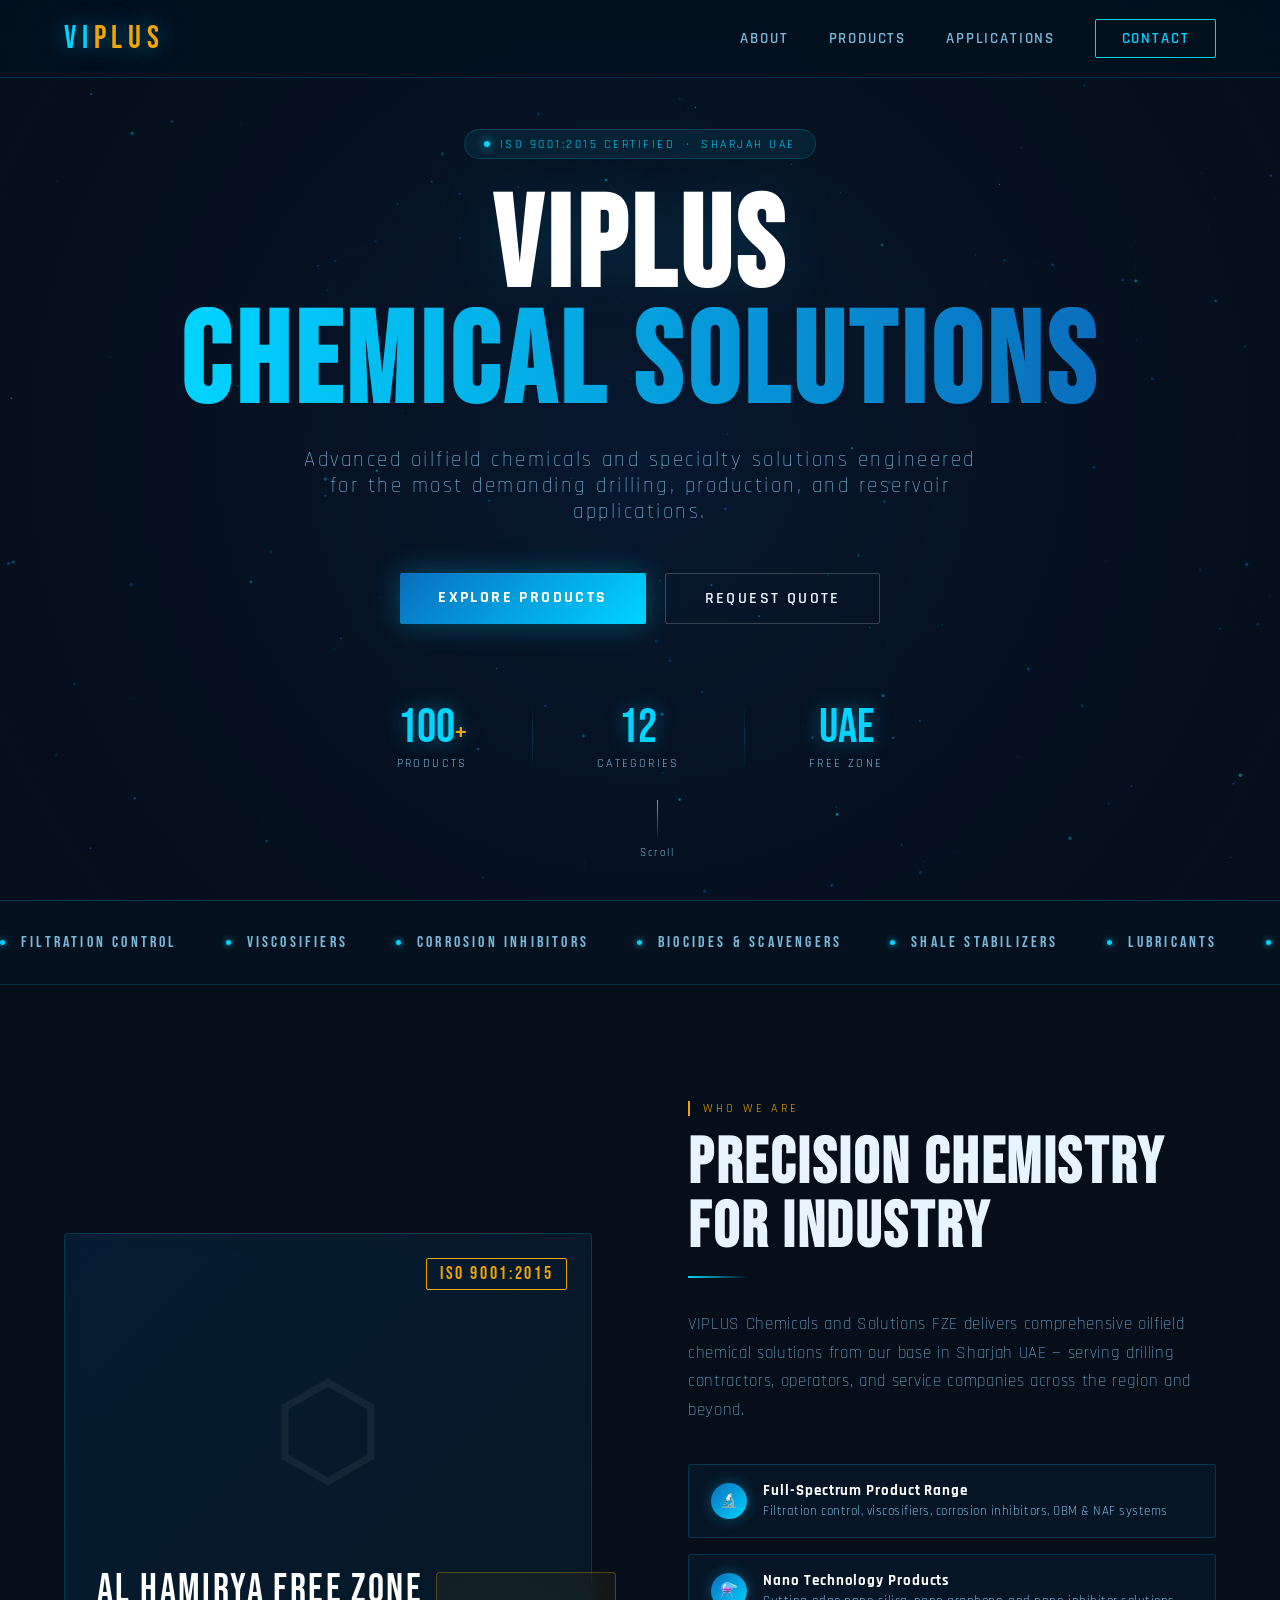
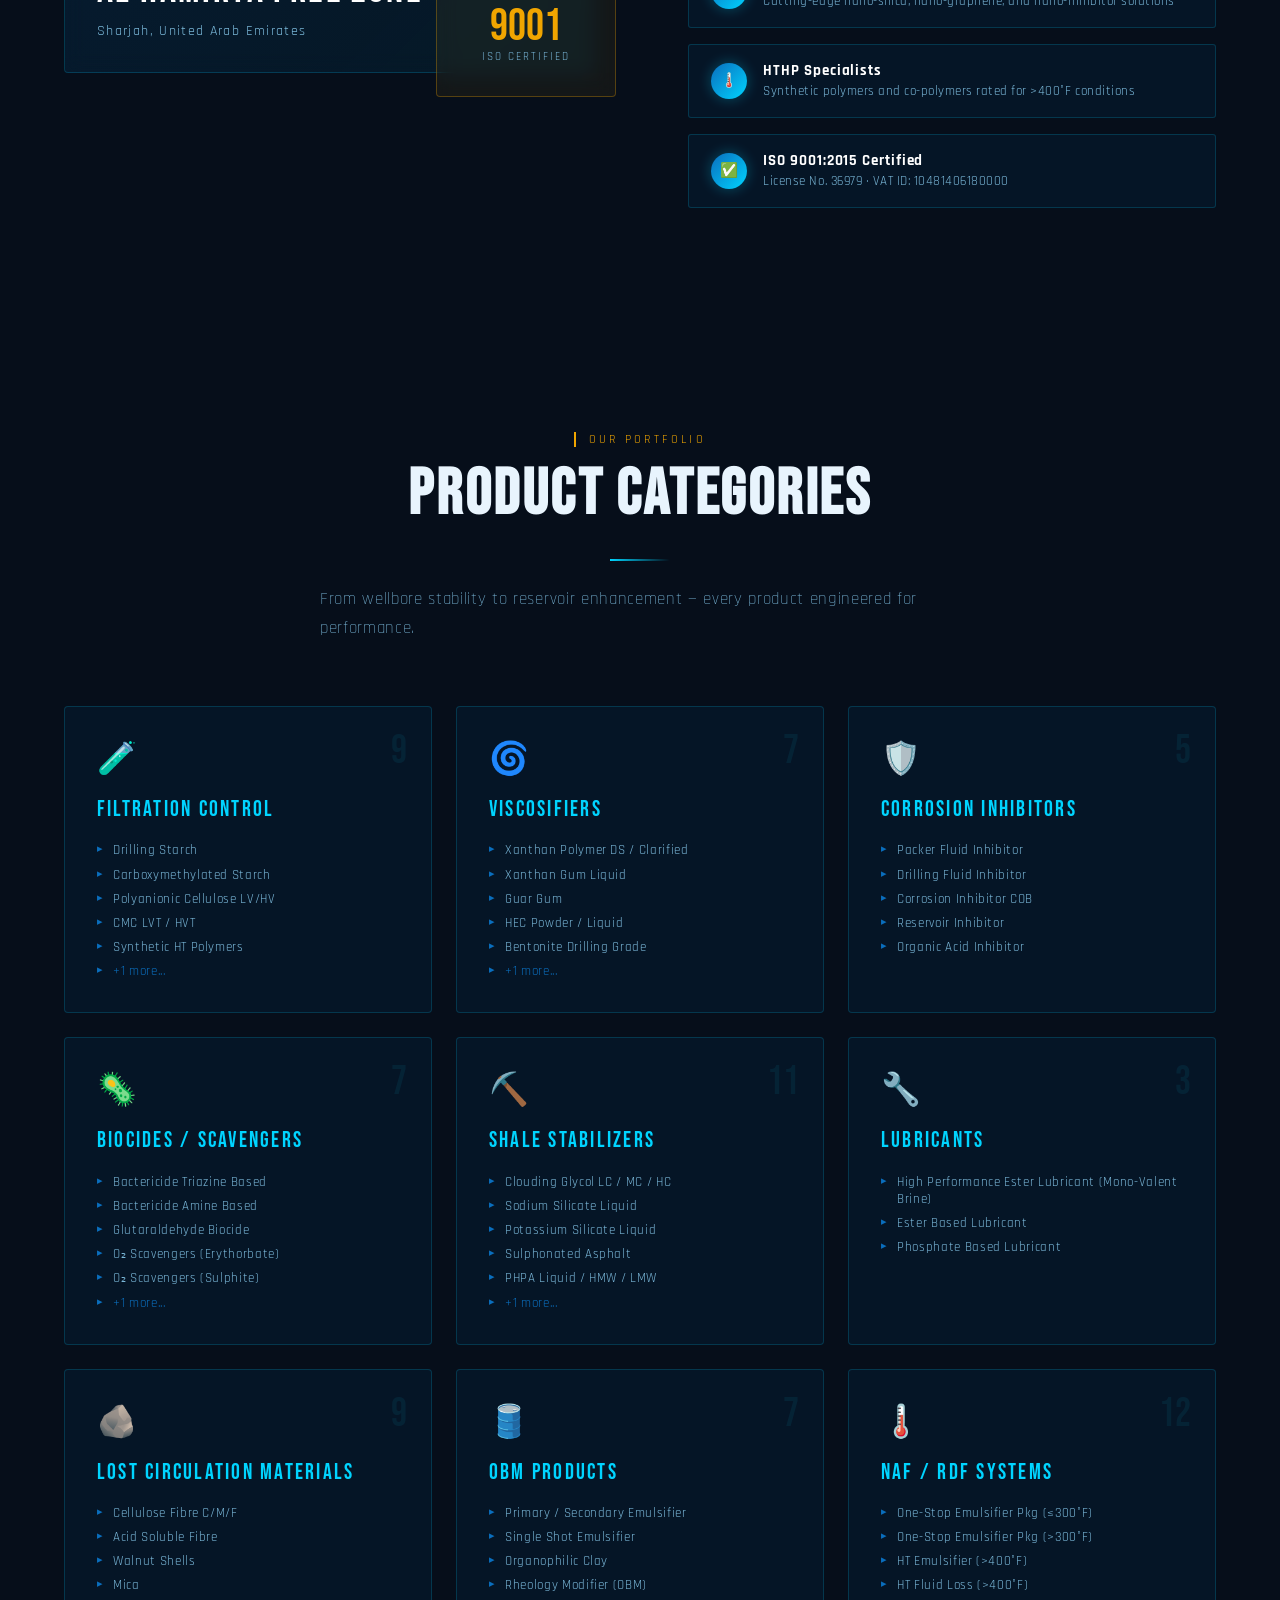
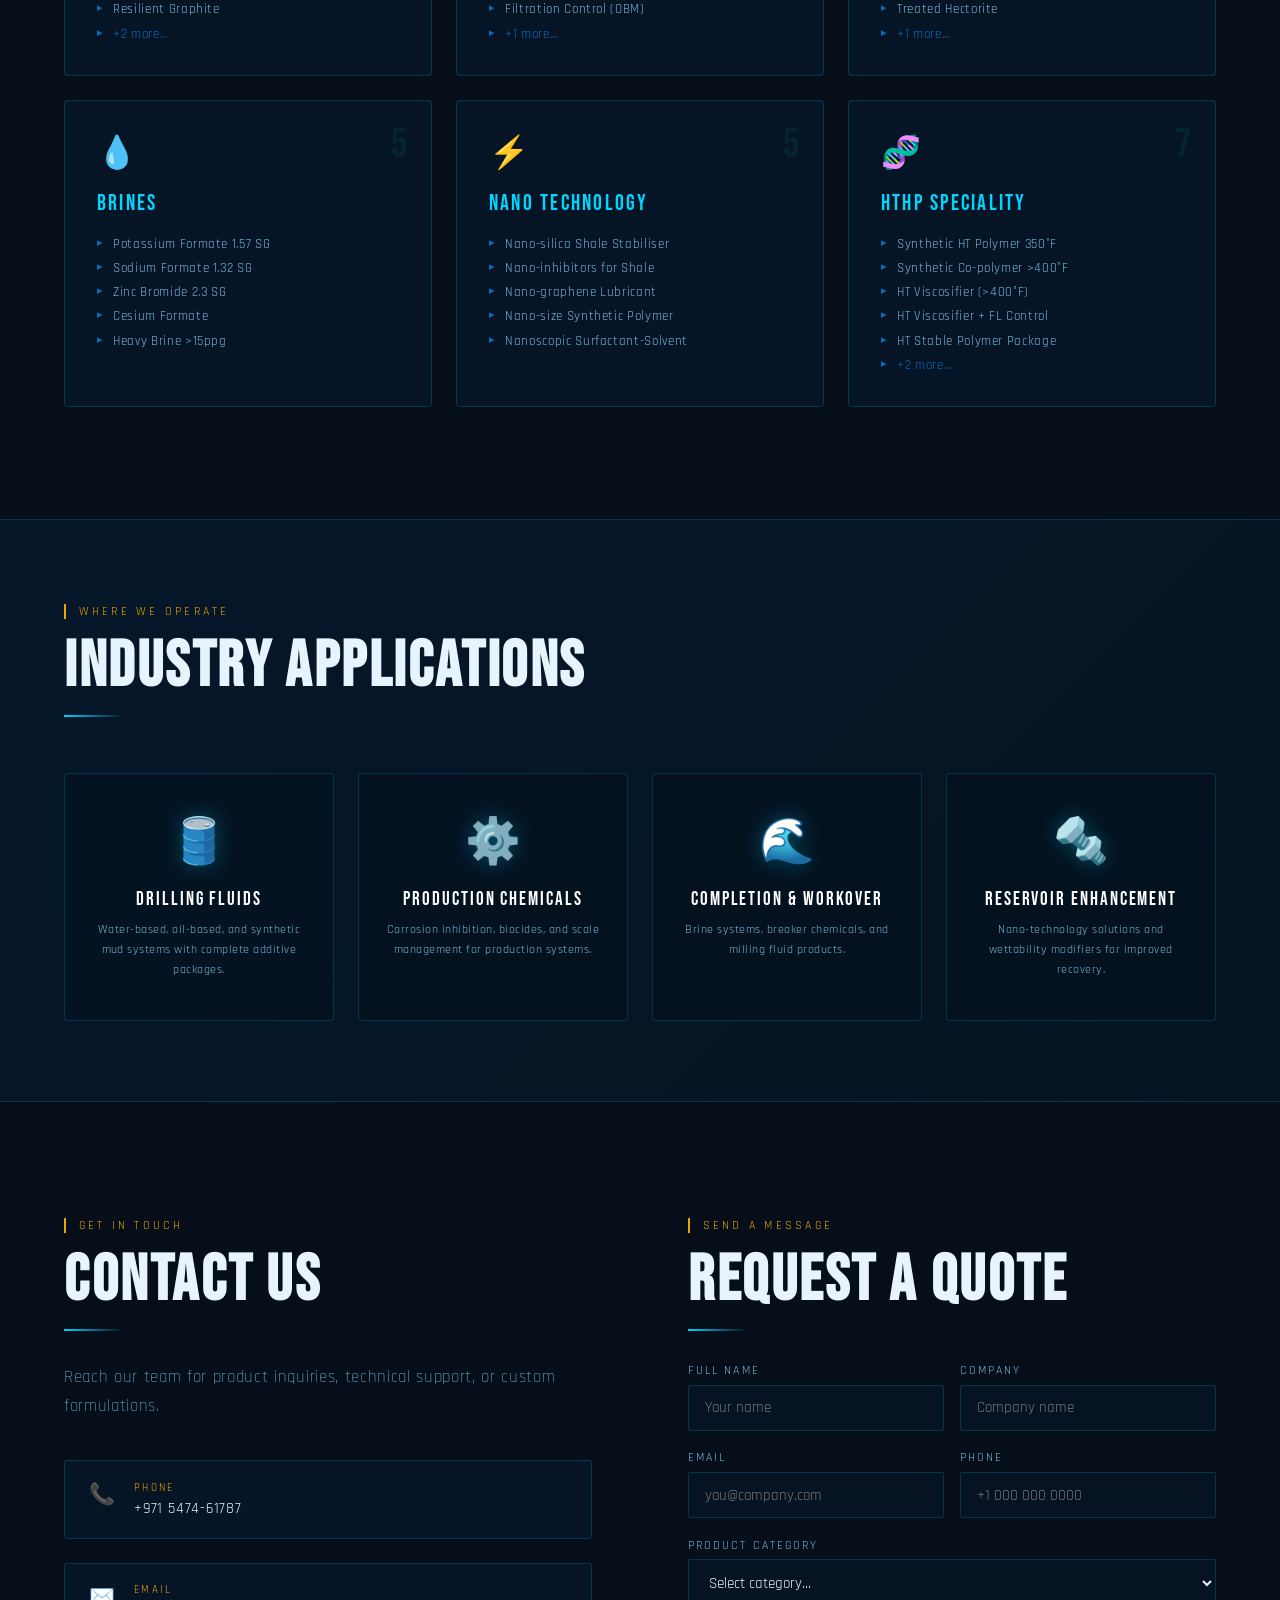
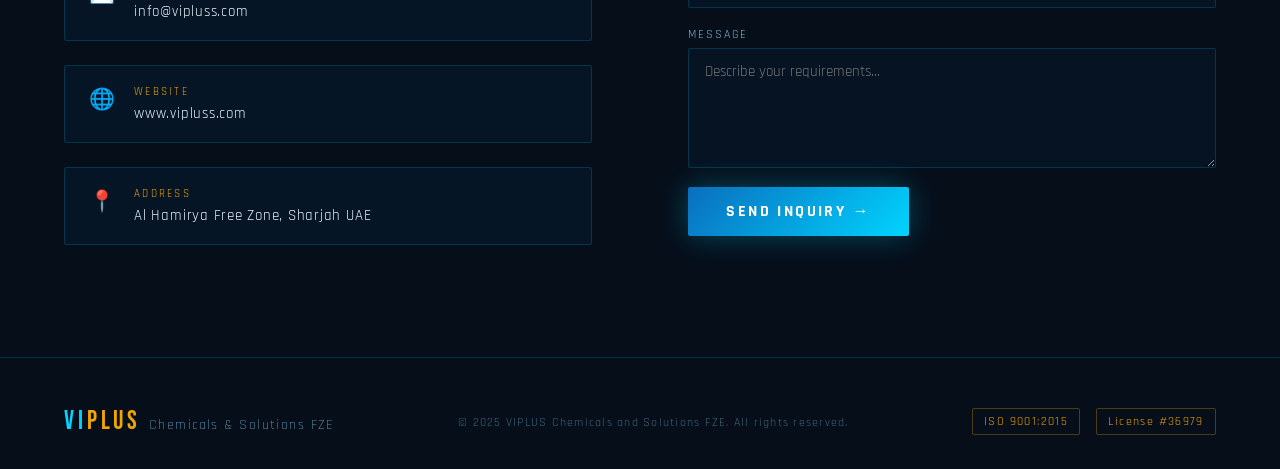
<file: viplus_website.html>
<!DOCTYPE html>
<html lang="en">
<head>
<meta charset="UTF-8">
<meta name="viewport" content="width=device-width, initial-scale=1.0">
<title>VIPLUS Chemicals and Solutions FZE</title>
<link href="https://fonts.googleapis.com/css2?family=Bebas+Neue&family=Rajdhani:wght@300;400;600;700&family=Exo+2:wght@200;300;400&display=swap" rel="stylesheet">
<style>
  :root {
    --navy: #04111f;
    --dark: #060e1a;
    --blue: #0a6ebd;
    --cyan: #00d4ff;
    --gold: #f0a500;
    --light: #e8f4fd;
    --mid: #7ab8d9;
    --glass: rgba(10,110,189,0.08);
    --border: rgba(0,212,255,0.18);
  }

  *, *::before, *::after { margin: 0; padding: 0; box-sizing: border-box; }

  html { scroll-behavior: smooth; }

  body {
    background: var(--dark);
    color: var(--light);
    font-family: 'Rajdhani', sans-serif;
    overflow-x: hidden;
  }

  /* ─── CANVAS BACKGROUND ─── */
  #bg-canvas {
    position: fixed;
    top: 0; left: 0;
    width: 100%; height: 100%;
    z-index: 0;
    pointer-events: none;
  }

  /* ─── NAV ─── */
  nav {
    position: fixed;
    top: 0; left: 0; right: 0;
    z-index: 100;
    display: flex;
    align-items: center;
    justify-content: space-between;
    padding: 1.2rem 4rem;
    background: rgba(4,17,31,0.85);
    backdrop-filter: blur(18px);
    border-bottom: 1px solid var(--border);
  }

  .nav-logo {
    font-family: 'Bebas Neue', sans-serif;
    font-size: 2rem;
    letter-spacing: 0.18em;
    color: var(--cyan);
    text-shadow: 0 0 24px rgba(0,212,255,0.5);
  }

  .nav-logo span { color: var(--gold); }

  .nav-links {
    display: flex;
    gap: 2.5rem;
    list-style: none;
  }

  .nav-links a {
    color: var(--mid);
    text-decoration: none;
    font-size: 0.95rem;
    font-weight: 600;
    letter-spacing: 0.12em;
    text-transform: uppercase;
    transition: color 0.3s, text-shadow 0.3s;
  }

  .nav-links a:hover {
    color: var(--cyan);
    text-shadow: 0 0 12px rgba(0,212,255,0.6);
  }

  .nav-cta {
    padding: 0.55rem 1.6rem;
    border: 1px solid var(--cyan);
    border-radius: 2px;
    color: var(--cyan) !important;
    transition: background 0.3s, box-shadow 0.3s !important;
  }

  .nav-cta:hover {
    background: rgba(0,212,255,0.12) !important;
    box-shadow: 0 0 24px rgba(0,212,255,0.3) !important;
  }

  /* ─── HERO ─── */
  #hero {
    position: relative;
    z-index: 1;
    min-height: 100vh;
    display: flex;
    flex-direction: column;
    align-items: center;
    justify-content: center;
    text-align: center;
    padding: 0 2rem;
    overflow: hidden;
  }

  .hero-badge {
    display: inline-flex;
    align-items: center;
    gap: 0.6rem;
    background: rgba(0,212,255,0.08);
    border: 1px solid var(--border);
    padding: 0.4rem 1.2rem;
    border-radius: 100px;
    font-size: 0.78rem;
    letter-spacing: 0.2em;
    color: var(--cyan);
    text-transform: uppercase;
    margin-bottom: 2rem;
    animation: fadeUp 0.8s ease both;
    animation-delay: 0.2s;
  }

  .hero-badge::before {
    content: '';
    width: 6px; height: 6px;
    border-radius: 50%;
    background: var(--cyan);
    box-shadow: 0 0 8px var(--cyan);
    animation: pulse 2s ease infinite;
  }

  @keyframes pulse {
    0%,100% { opacity: 1; transform: scale(1); }
    50% { opacity: 0.4; transform: scale(0.7); }
  }

  .hero-title {
    font-family: 'Bebas Neue', sans-serif;
    font-size: clamp(4rem, 10vw, 9rem);
    line-height: 0.9;
    letter-spacing: 0.04em;
    animation: fadeUp 0.9s ease both;
    animation-delay: 0.4s;
  }

  .hero-title .line1 {
    display: block;
    color: #fff;
    text-shadow: 0 0 60px rgba(0,212,255,0.15);
  }

  .hero-title .line2 {
    display: block;
    background: linear-gradient(90deg, var(--cyan), var(--blue), var(--gold));
    -webkit-background-clip: text;
    -webkit-text-fill-color: transparent;
    background-clip: text;
    background-size: 200% auto;
    animation: textShift 5s linear infinite, fadeUp 0.9s ease both;
    animation-delay: 0s, 0.4s;
  }

  @keyframes textShift {
    0% { background-position: 0% center; }
    100% { background-position: 200% center; }
  }

  .hero-sub {
    margin-top: 1.6rem;
    font-size: clamp(1rem, 2vw, 1.3rem);
    font-weight: 300;
    color: var(--mid);
    letter-spacing: 0.12em;
    max-width: 680px;
    animation: fadeUp 1s ease both;
    animation-delay: 0.6s;
  }

  .hero-actions {
    display: flex;
    gap: 1.2rem;
    margin-top: 3rem;
    animation: fadeUp 1s ease both;
    animation-delay: 0.8s;
  }

  .btn-primary {
    padding: 0.85rem 2.4rem;
    background: linear-gradient(135deg, var(--blue), var(--cyan));
    color: #fff;
    font-family: 'Rajdhani', sans-serif;
    font-weight: 700;
    font-size: 1rem;
    letter-spacing: 0.15em;
    text-transform: uppercase;
    border: none;
    border-radius: 2px;
    cursor: pointer;
    text-decoration: none;
    transition: transform 0.2s, box-shadow 0.3s;
    box-shadow: 0 0 30px rgba(0,212,255,0.3);
  }

  .btn-primary:hover {
    transform: translateY(-3px);
    box-shadow: 0 0 50px rgba(0,212,255,0.5);
  }

  .btn-outline {
    padding: 0.85rem 2.4rem;
    border: 1px solid rgba(255,255,255,0.2);
    color: var(--light);
    font-family: 'Rajdhani', sans-serif;
    font-weight: 600;
    font-size: 1rem;
    letter-spacing: 0.15em;
    text-transform: uppercase;
    background: transparent;
    border-radius: 2px;
    cursor: pointer;
    text-decoration: none;
    transition: border-color 0.3s, background 0.3s;
  }

  .btn-outline:hover {
    border-color: var(--cyan);
    background: rgba(0,212,255,0.06);
  }

  .hero-stats {
    display: flex;
    gap: 4rem;
    margin-top: 5rem;
    animation: fadeUp 1s ease both;
    animation-delay: 1s;
  }

  .stat {
    text-align: center;
  }

  .stat-num {
    font-family: 'Bebas Neue', sans-serif;
    font-size: 3rem;
    color: var(--cyan);
    line-height: 1;
    text-shadow: 0 0 20px rgba(0,212,255,0.4);
  }

  .stat-label {
    font-size: 0.75rem;
    letter-spacing: 0.2em;
    color: var(--mid);
    text-transform: uppercase;
    margin-top: 0.3rem;
  }

  .stat-divider {
    width: 1px;
    background: linear-gradient(to bottom, transparent, var(--border), transparent);
  }

  @keyframes fadeUp {
    from { opacity: 0; transform: translateY(30px); }
    to { opacity: 1; transform: translateY(0); }
  }

  /* ─── SCROLL INDICATOR ─── */
  .scroll-ind {
    position: absolute;
    bottom: 2.5rem;
    left: 50%;
    transform: translateX(-50%);
    display: flex;
    flex-direction: column;
    align-items: center;
    gap: 0.4rem;
    animation: fadeUp 1s ease both, bob 2s ease infinite;
    animation-delay: 1.4s, 0s;
    color: var(--mid);
    font-size: 0.7rem;
    letter-spacing: 0.2em;
  }

  .scroll-line {
    width: 1px;
    height: 40px;
    background: linear-gradient(to bottom, var(--cyan), transparent);
  }

  @keyframes bob {
    0%,100% { transform: translateX(-50%) translateY(0); }
    50% { transform: translateX(-50%) translateY(8px); }
  }

  /* ─── SECTIONS ─── */
  section {
    position: relative;
    z-index: 1;
    padding: 7rem 4rem;
  }

  .section-tag {
    display: inline-block;
    font-size: 0.72rem;
    letter-spacing: 0.28em;
    color: var(--gold);
    text-transform: uppercase;
    margin-bottom: 1rem;
    border-left: 2px solid var(--gold);
    padding-left: 0.8rem;
  }

  .section-title {
    font-family: 'Bebas Neue', sans-serif;
    font-size: clamp(2.5rem, 5vw, 4.5rem);
    line-height: 1;
    letter-spacing: 0.04em;
    margin-bottom: 1rem;
  }

  .section-desc {
    color: var(--mid);
    font-weight: 300;
    font-size: 1.05rem;
    max-width: 560px;
    line-height: 1.7;
    letter-spacing: 0.04em;
  }

  /* ─── ABOUT ─── */
  #about {
    display: grid;
    grid-template-columns: 1fr 1fr;
    gap: 6rem;
    align-items: center;
  }

  .about-visual {
    position: relative;
    height: 440px;
  }

  .about-card {
    position: absolute;
    background: var(--glass);
    border: 1px solid var(--border);
    border-radius: 4px;
    backdrop-filter: blur(10px);
    padding: 2rem;
  }

  .about-card.main {
    inset: 0;
    display: flex;
    flex-direction: column;
    justify-content: flex-end;
    background: linear-gradient(135deg, rgba(10,110,189,0.15), rgba(0,212,255,0.05));
    overflow: hidden;
  }

  .about-card.main::before {
    content: 'ISO 9001:2015';
    position: absolute;
    top: 1.5rem; right: 1.5rem;
    font-family: 'Bebas Neue', sans-serif;
    font-size: 1.1rem;
    color: var(--gold);
    letter-spacing: 0.15em;
    border: 1px solid var(--gold);
    padding: 0.3rem 0.8rem;
    border-radius: 2px;
  }

  .about-molecule {
    font-size: 8rem;
    position: absolute;
    top: 50%;
    left: 50%;
    transform: translate(-50%,-60%);
    opacity: 0.06;
    animation: rotateSlow 20s linear infinite;
  }

  @keyframes rotateSlow {
    from { transform: translate(-50%,-60%) rotate(0deg); }
    to { transform: translate(-50%,-60%) rotate(360deg); }
  }

  .about-card.float {
    width: 180px;
    bottom: -1.5rem;
    right: -1.5rem;
    text-align: center;
    border-color: rgba(240,165,0,0.3);
    background: rgba(240,165,0,0.06);
    animation: floatCard 4s ease infinite;
  }

  @keyframes floatCard {
    0%,100% { transform: translateY(0); }
    50% { transform: translateY(-10px); }
  }

  .float-num {
    font-family: 'Bebas Neue', sans-serif;
    font-size: 2.8rem;
    color: var(--gold);
    line-height: 1;
  }

  .float-label {
    font-size: 0.7rem;
    letter-spacing: 0.18em;
    color: var(--mid);
    text-transform: uppercase;
  }

  .about-features {
    display: flex;
    flex-direction: column;
    gap: 1rem;
    margin-top: 2.5rem;
  }

  .feature-item {
    display: flex;
    align-items: center;
    gap: 1rem;
    padding: 1rem 1.4rem;
    background: var(--glass);
    border: 1px solid var(--border);
    border-radius: 3px;
    transition: border-color 0.3s, background 0.3s, transform 0.3s;
    cursor: default;
  }

  .feature-item:hover {
    border-color: rgba(0,212,255,0.4);
    background: rgba(0,212,255,0.06);
    transform: translateX(6px);
  }

  .feature-icon {
    width: 36px;
    height: 36px;
    border-radius: 50%;
    background: linear-gradient(135deg, var(--blue), var(--cyan));
    display: flex;
    align-items: center;
    justify-content: center;
    font-size: 0.9rem;
    flex-shrink: 0;
    box-shadow: 0 0 14px rgba(0,212,255,0.3);
  }

  .feature-text strong {
    display: block;
    font-size: 0.95rem;
    font-weight: 700;
    letter-spacing: 0.06em;
    color: #fff;
  }

  .feature-text span {
    font-size: 0.8rem;
    color: var(--mid);
    letter-spacing: 0.04em;
  }

  /* ─── PRODUCTS ─── */
  #products {
    text-align: center;
  }

  #products .section-desc {
    margin: 0 auto;
    text-align: left;
    max-width: 640px;
  }

  .products-header {
    display: flex;
    flex-direction: column;
    align-items: center;
  }

  .categories-grid {
    display: grid;
    grid-template-columns: repeat(3, 1fr);
    gap: 1.5rem;
    margin-top: 4rem;
    text-align: left;
  }

  .category-card {
    position: relative;
    background: var(--glass);
    border: 1px solid var(--border);
    border-radius: 4px;
    padding: 2rem;
    overflow: hidden;
    cursor: default;
    transition: border-color 0.4s, transform 0.3s, box-shadow 0.4s;
  }

  .category-card::before {
    content: '';
    position: absolute;
    top: 0; left: 0; right: 0;
    height: 2px;
    background: linear-gradient(90deg, var(--blue), var(--cyan));
    transform: scaleX(0);
    transform-origin: left;
    transition: transform 0.4s ease;
  }

  .category-card:hover {
    border-color: rgba(0,212,255,0.35);
    transform: translateY(-6px);
    box-shadow: 0 20px 50px rgba(0,20,50,0.5), 0 0 40px rgba(0,212,255,0.06);
  }

  .category-card:hover::before {
    transform: scaleX(1);
  }

  .cat-icon {
    font-size: 2rem;
    margin-bottom: 1rem;
    display: block;
  }

  .cat-title {
    font-family: 'Bebas Neue', sans-serif;
    font-size: 1.4rem;
    letter-spacing: 0.1em;
    color: var(--cyan);
    margin-bottom: 1.2rem;
  }

  .cat-items {
    list-style: none;
    display: flex;
    flex-direction: column;
    gap: 0.45rem;
  }

  .cat-items li {
    font-size: 0.82rem;
    color: var(--mid);
    letter-spacing: 0.05em;
    padding-left: 1rem;
    position: relative;
  }

  .cat-items li::before {
    content: '▸';
    position: absolute;
    left: 0;
    color: var(--blue);
    font-size: 0.7rem;
  }

  .cat-count {
    position: absolute;
    top: 1.5rem;
    right: 1.5rem;
    font-family: 'Bebas Neue', sans-serif;
    font-size: 2.5rem;
    color: rgba(0,212,255,0.07);
    line-height: 1;
    pointer-events: none;
  }

  /* ─── APPLICATIONS STRIP ─── */
  #applications {
    background: linear-gradient(135deg, rgba(10,110,189,0.1), rgba(0,212,255,0.03));
    border-top: 1px solid var(--border);
    border-bottom: 1px solid var(--border);
    padding: 5rem 4rem;
  }

  .apps-grid {
    display: grid;
    grid-template-columns: repeat(4, 1fr);
    gap: 1.5rem;
    margin-top: 3.5rem;
  }

  .app-card {
    text-align: center;
    padding: 2.5rem 1.5rem;
    background: rgba(4,17,31,0.6);
    border: 1px solid var(--border);
    border-radius: 4px;
    transition: transform 0.3s, box-shadow 0.3s, border-color 0.3s;
  }

  .app-card:hover {
    transform: translateY(-8px) scale(1.02);
    box-shadow: 0 24px 60px rgba(0,0,0,0.4);
    border-color: rgba(0,212,255,0.35);
  }

  .app-icon {
    font-size: 2.8rem;
    margin-bottom: 1rem;
    display: block;
    filter: drop-shadow(0 0 10px rgba(0,212,255,0.3));
  }

  .app-name {
    font-family: 'Bebas Neue', sans-serif;
    font-size: 1.2rem;
    letter-spacing: 0.1em;
    color: #fff;
    margin-bottom: 0.6rem;
  }

  .app-desc {
    font-size: 0.78rem;
    color: var(--mid);
    letter-spacing: 0.04em;
    line-height: 1.6;
  }

  /* ─── MARQUEE ─── */
  .marquee-wrap {
    overflow: hidden;
    padding: 2rem 0;
    border-top: 1px solid var(--border);
    border-bottom: 1px solid var(--border);
    background: rgba(0,212,255,0.02);
    position: relative;
    z-index: 1;
  }

  .marquee-track {
    display: flex;
    gap: 3rem;
    width: max-content;
    animation: marquee 25s linear infinite;
  }

  .marquee-item {
    white-space: nowrap;
    font-family: 'Bebas Neue', sans-serif;
    font-size: 1rem;
    letter-spacing: 0.2em;
    color: var(--mid);
    display: flex;
    align-items: center;
    gap: 1rem;
  }

  .marquee-dot {
    width: 5px; height: 5px;
    border-radius: 50%;
    background: var(--cyan);
    box-shadow: 0 0 6px var(--cyan);
  }

  @keyframes marquee {
    0% { transform: translateX(0); }
    100% { transform: translateX(-50%); }
  }

  /* ─── CONTACT ─── */
  #contact {
    display: grid;
    grid-template-columns: 1fr 1fr;
    gap: 6rem;
    align-items: start;
  }

  .contact-info {
    display: flex;
    flex-direction: column;
    gap: 1.5rem;
    margin-top: 2.5rem;
  }

  .contact-item {
    display: flex;
    align-items: flex-start;
    gap: 1.2rem;
    padding: 1.2rem 1.5rem;
    background: var(--glass);
    border: 1px solid var(--border);
    border-radius: 3px;
    transition: border-color 0.3s;
  }

  .contact-item:hover { border-color: rgba(0,212,255,0.35); }

  .contact-item-icon {
    font-size: 1.3rem;
    flex-shrink: 0;
    margin-top: 0.1rem;
  }

  .contact-item-label {
    font-size: 0.7rem;
    letter-spacing: 0.2em;
    color: var(--gold);
    text-transform: uppercase;
    margin-bottom: 0.3rem;
  }

  .contact-item-val {
    font-size: 0.95rem;
    color: var(--light);
    letter-spacing: 0.05em;
  }

  .contact-form {
    display: flex;
    flex-direction: column;
    gap: 1.2rem;
    margin-top: 2rem;
  }

  .form-row {
    display: grid;
    grid-template-columns: 1fr 1fr;
    gap: 1rem;
  }

  .form-field {
    display: flex;
    flex-direction: column;
    gap: 0.4rem;
  }

  .form-field label {
    font-size: 0.72rem;
    letter-spacing: 0.18em;
    color: var(--mid);
    text-transform: uppercase;
  }

  .form-field input,
  .form-field textarea,
  .form-field select {
    background: rgba(10,110,189,0.06);
    border: 1px solid var(--border);
    border-radius: 2px;
    padding: 0.8rem 1rem;
    color: var(--light);
    font-family: 'Rajdhani', sans-serif;
    font-size: 0.95rem;
    outline: none;
    transition: border-color 0.3s, box-shadow 0.3s;
    width: 100%;
  }

  .form-field select option { background: var(--dark); }

  .form-field input:focus,
  .form-field textarea:focus,
  .form-field select:focus {
    border-color: var(--cyan);
    box-shadow: 0 0 0 2px rgba(0,212,255,0.1);
  }

  .form-field textarea { resize: vertical; min-height: 120px; }

  /* ─── FOOTER ─── */
  footer {
    position: relative;
    z-index: 1;
    padding: 3rem 4rem 2rem;
    border-top: 1px solid var(--border);
    display: flex;
    align-items: center;
    justify-content: space-between;
    flex-wrap: wrap;
    gap: 1.5rem;
  }

  .footer-logo {
    font-family: 'Bebas Neue', sans-serif;
    font-size: 1.6rem;
    letter-spacing: 0.15em;
    color: var(--cyan);
  }

  .footer-logo span { color: var(--gold); }

  .footer-copy {
    font-size: 0.78rem;
    color: rgba(122,184,217,0.5);
    letter-spacing: 0.1em;
  }

  .footer-certs {
    display: flex;
    gap: 1rem;
    font-size: 0.72rem;
    letter-spacing: 0.12em;
    color: var(--mid);
  }

  .cert-badge {
    padding: 0.3rem 0.7rem;
    border: 1px solid rgba(240,165,0,0.3);
    border-radius: 2px;
    color: var(--gold);
  }

  /* ─── REVEAL ANIMATIONS ─── */
  .reveal {
    opacity: 0;
    transform: translateY(40px);
    transition: opacity 0.8s ease, transform 0.8s ease;
  }

  .reveal.visible {
    opacity: 1;
    transform: translateY(0);
  }

  /* ─── DIVIDER ─── */
  .section-divider {
    width: 60px;
    height: 2px;
    background: linear-gradient(90deg, var(--cyan), transparent);
    margin: 1rem 0 2rem;
  }

</style>
</head>
<body>

<!-- Animated particle background -->
<canvas id="bg-canvas"></canvas>

<!-- NAV -->
<nav>
  <div class="nav-logo">VI<span>PLUS</span></div>
  <ul class="nav-links">
    <li><a href="#about">About</a></li>
    <li><a href="#products">Products</a></li>
    <li><a href="#applications">Applications</a></li>
    <li><a href="#contact" class="nav-cta">Contact</a></li>
  </ul>
</nav>

<!-- HERO -->
<section id="hero">
  <div class="hero-badge">ISO 9001:2015 Certified &nbsp;·&nbsp; Sharjah UAE</div>
  <h1 class="hero-title">
    <span class="line1">VIPLUS</span>
    <span class="line2">CHEMICAL SOLUTIONS</span>
  </h1>
  <p class="hero-sub">Advanced oilfield chemicals and specialty solutions engineered for the most demanding drilling, production, and reservoir applications.</p>
  <div class="hero-actions">
    <a href="#products" class="btn-primary">Explore Products</a>
    <a href="#contact" class="btn-outline">Request Quote</a>
  </div>
  <div class="hero-stats">
    <div class="stat">
      <div class="stat-num">100<span style="font-size:1.8rem;color:var(--gold)">+</span></div>
      <div class="stat-label">Products</div>
    </div>
    <div class="stat-divider"></div>
    <div class="stat">
      <div class="stat-num">12</div>
      <div class="stat-label">Categories</div>
    </div>
    <div class="stat-divider"></div>
    <div class="stat">
      <div class="stat-num">UAE</div>
      <div class="stat-label">Free Zone</div>
    </div>
  </div>
  <div class="scroll-ind">
    <div class="scroll-line"></div>
    <span>Scroll</span>
  </div>
</section>

<!-- MARQUEE -->
<div class="marquee-wrap">
  <div class="marquee-track" id="marquee">
    <!-- items injected by JS -->
  </div>
</div>

<!-- ABOUT -->
<section id="about">
  <div class="about-left reveal">
    <div class="about-visual">
      <div class="about-card main">
        <div class="about-molecule">⬡</div>
        <div style="position:relative;z-index:1">
          <div style="font-family:'Bebas Neue',sans-serif;font-size:2.5rem;letter-spacing:0.06em;color:#fff;margin-bottom:0.5rem;">Al Hamirya Free Zone</div>
          <div style="font-size:0.85rem;color:var(--mid);letter-spacing:0.1em;">Sharjah, United Arab Emirates</div>
        </div>
      </div>
      <div class="about-card float">
        <div class="float-num">9001</div>
        <div class="float-label">ISO Certified</div>
      </div>
    </div>
  </div>

  <div class="about-right reveal">
    <div class="section-tag">Who We Are</div>
    <h2 class="section-title">Precision Chemistry<br>For Industry</h2>
    <div class="section-divider"></div>
    <p class="section-desc">VIPLUS Chemicals and Solutions FZE delivers comprehensive oilfield chemical solutions from our base in Sharjah UAE — serving drilling contractors, operators, and service companies across the region and beyond.</p>

    <div class="about-features">
      <div class="feature-item">
        <div class="feature-icon">🔬</div>
        <div class="feature-text">
          <strong>Full-Spectrum Product Range</strong>
          <span>Filtration control, viscosifiers, corrosion inhibitors, OBM & NAF systems</span>
        </div>
      </div>
      <div class="feature-item">
        <div class="feature-icon">⚗️</div>
        <div class="feature-text">
          <strong>Nano Technology Products</strong>
          <span>Cutting-edge nano-silica, nano-graphene, and nano-inhibitor solutions</span>
        </div>
      </div>
      <div class="feature-item">
        <div class="feature-icon">🌡️</div>
        <div class="feature-text">
          <strong>HTHP Specialists</strong>
          <span>Synthetic polymers and co-polymers rated for >400°F conditions</span>
        </div>
      </div>
      <div class="feature-item">
        <div class="feature-icon">✅</div>
        <div class="feature-text">
          <strong>ISO 9001:2015 Certified</strong>
          <span>License No. 36979 · VAT ID: 10481406180000</span>
        </div>
      </div>
    </div>
  </div>
</section>

<!-- PRODUCTS -->
<section id="products">
  <div class="products-header reveal">
    <div class="section-tag">Our Portfolio</div>
    <h2 class="section-title">Product Categories</h2>
    <div class="section-divider" style="margin:1rem auto 1.5rem;"></div>
    <p class="section-desc">From wellbore stability to reservoir enhancement — every product engineered for performance.</p>
  </div>

  <div class="categories-grid" id="cat-grid">
    <!-- Injected by JS -->
  </div>
</section>

<!-- APPLICATIONS -->
<section id="applications">
  <div class="reveal">
    <div class="section-tag">Where We Operate</div>
    <h2 class="section-title">Industry Applications</h2>
    <div class="section-divider"></div>
  </div>
  <div class="apps-grid">
    <div class="app-card reveal">
      <span class="app-icon">🛢️</span>
      <div class="app-name">Drilling Fluids</div>
      <p class="app-desc">Water-based, oil-based, and synthetic mud systems with complete additive packages.</p>
    </div>
    <div class="app-card reveal">
      <span class="app-icon">⚙️</span>
      <div class="app-name">Production Chemicals</div>
      <p class="app-desc">Corrosion inhibition, biocides, and scale management for production systems.</p>
    </div>
    <div class="app-card reveal">
      <span class="app-icon">🌊</span>
      <div class="app-name">Completion & Workover</div>
      <p class="app-desc">Brine systems, breaker chemicals, and milling fluid products.</p>
    </div>
    <div class="app-card reveal">
      <span class="app-icon">🔩</span>
      <div class="app-name">Reservoir Enhancement</div>
      <p class="app-desc">Nano-technology solutions and wettability modifiers for improved recovery.</p>
    </div>
  </div>
</section>

<!-- CONTACT -->
<section id="contact">
  <div class="reveal">
    <div class="section-tag">Get In Touch</div>
    <h2 class="section-title">Contact Us</h2>
    <div class="section-divider"></div>
    <p class="section-desc">Reach our team for product inquiries, technical support, or custom formulations.</p>

    <div class="contact-info">
      <div class="contact-item">
        <span class="contact-item-icon">📞</span>
        <div>
          <div class="contact-item-label">Phone</div>
          <div class="contact-item-val">+971 5474-61787</div>
        </div>
      </div>
      <div class="contact-item">
        <span class="contact-item-icon">✉️</span>
        <div>
          <div class="contact-item-label">Email</div>
          <div class="contact-item-val">info@vipluss.com</div>
        </div>
      </div>
      <div class="contact-item">
        <span class="contact-item-icon">🌐</span>
        <div>
          <div class="contact-item-label">Website</div>
          <div class="contact-item-val">www.vipluss.com</div>
        </div>
      </div>
      <div class="contact-item">
        <span class="contact-item-icon">📍</span>
        <div>
          <div class="contact-item-label">Address</div>
          <div class="contact-item-val">Al Hamirya Free Zone, Sharjah UAE</div>
        </div>
      </div>
    </div>
  </div>

  <div class="reveal">
    <div class="section-tag">Send a Message</div>
    <h2 class="section-title">Request a Quote</h2>
    <div class="section-divider"></div>
    <div class="contact-form">
      <div class="form-row">
        <div class="form-field">
          <label>Full Name</label>
          <input type="text" placeholder="Your name">
        </div>
        <div class="form-field">
          <label>Company</label>
          <input type="text" placeholder="Company name">
        </div>
      </div>
      <div class="form-row">
        <div class="form-field">
          <label>Email</label>
          <input type="email" placeholder="you@company.com">
        </div>
        <div class="form-field">
          <label>Phone</label>
          <input type="tel" placeholder="+1 000 000 0000">
        </div>
      </div>
      <div class="form-field">
        <label>Product Category</label>
        <select>
          <option value="">Select category...</option>
          <option>Filtration Control Additives</option>
          <option>Viscosifiers</option>
          <option>Corrosion Inhibitors</option>
          <option>Biocides / Scavengers</option>
          <option>Shale Stabilizers</option>
          <option>Lubricants</option>
          <option>Lost Circulation Materials</option>
          <option>OBM Products</option>
          <option>NAF/RDF System Products</option>
          <option>Brines</option>
          <option>Nano Technology Products</option>
          <option>Commercial Chemicals</option>
        </select>
      </div>
      <div class="form-field">
        <label>Message</label>
        <textarea placeholder="Describe your requirements..."></textarea>
      </div>
      <button class="btn-primary" style="width:fit-content;" onclick="alert('Thank you! We will contact you shortly.')">Send Inquiry →</button>
    </div>
  </div>
</section>

<!-- FOOTER -->
<footer>
  <div class="footer-logo">VI<span>PLUS</span> <span style="font-size:0.9rem;color:var(--mid);letter-spacing:0.1em;font-family:'Rajdhani',sans-serif;font-weight:300;">Chemicals & Solutions FZE</span></div>
  <div class="footer-copy">© 2025 VIPLUS Chemicals and Solutions FZE. All rights reserved.</div>
  <div class="footer-certs">
    <span class="cert-badge">ISO 9001:2015</span>
    <span class="cert-badge">License #36979</span>
  </div>
</footer>

<script>
// ─── PARTICLE CANVAS ───
const canvas = document.getElementById('bg-canvas');
const ctx = canvas.getContext('2d');
let W, H, particles = [];

function resize() {
  W = canvas.width = window.innerWidth;
  H = canvas.height = window.innerHeight;
}
resize();
window.addEventListener('resize', resize);

class Particle {
  constructor() { this.reset(); }
  reset() {
    this.x = Math.random() * W;
    this.y = Math.random() * H;
    this.r = Math.random() * 1.5 + 0.3;
    this.vx = (Math.random() - 0.5) * 0.4;
    this.vy = (Math.random() - 0.5) * 0.4;
    this.alpha = Math.random() * 0.5 + 0.1;
    this.color = Math.random() > 0.5 ? '0,212,255' : '10,110,189';
  }
  update() {
    this.x += this.vx; this.y += this.vy;
    if (this.x < 0 || this.x > W || this.y < 0 || this.y > H) this.reset();
  }
  draw() {
    ctx.beginPath();
    ctx.arc(this.x, this.y, this.r, 0, Math.PI * 2);
    ctx.fillStyle = `rgba(${this.color},${this.alpha})`;
    ctx.fill();
  }
}

for (let i = 0; i < 180; i++) particles.push(new Particle());

function drawLines() {
  for (let i = 0; i < particles.length; i++) {
    for (let j = i + 1; j < particles.length; j++) {
      const dx = particles[i].x - particles[j].x;
      const dy = particles[i].y - particles[j].y;
      const dist = Math.sqrt(dx*dx + dy*dy);
      if (dist < 100) {
        ctx.beginPath();
        ctx.moveTo(particles[i].x, particles[i].y);
        ctx.lineTo(particles[j].x, particles[j].y);
        ctx.strokeStyle = `rgba(0,212,255,${0.06 * (1 - dist/100)})`;
        ctx.lineWidth = 0.5;
        ctx.stroke();
      }
    }
  }
}

function animate() {
  ctx.clearRect(0, 0, W, H);
  // deep bg gradient
  const grad = ctx.createRadialGradient(W/2, H/2, 0, W/2, H/2, Math.max(W,H)/1.2);
  grad.addColorStop(0, 'rgba(10,40,80,0.4)');
  grad.addColorStop(1, 'rgba(4,10,20,0)');
  ctx.fillStyle = grad;
  ctx.fillRect(0, 0, W, H);
  particles.forEach(p => { p.update(); p.draw(); });
  drawLines();
  requestAnimationFrame(animate);
}
animate();

// ─── MARQUEE ───
const marqueeItems = [
  'Filtration Control', 'Viscosifiers', 'Corrosion Inhibitors',
  'Biocides & Scavengers', 'Shale Stabilizers', 'Lubricants',
  'Lost Circulation Materials', 'OBM Products', 'NAF / RDF Systems',
  'Brines', 'Nano Technology', 'Specialty Chemicals', 'Milling Fluids',
  'HTHP Systems', 'Breaker Chemicals', 'Commercial Chemicals'
];

const track = document.getElementById('marquee');
const doubled = [...marqueeItems, ...marqueeItems];
doubled.forEach(item => {
  track.innerHTML += `<span class="marquee-item"><span class="marquee-dot"></span>${item}</span>`;
});

// ─── CATEGORIES ───
const categories = [
  { icon: '🧪', title: 'Filtration Control', count: '9', items: ['Drilling Starch', 'Carboxymethylated Starch', 'Polyanionic Cellulose LV/HV', 'CMC LVT / HVT', 'Synthetic HT Polymers', 'Resinated Lignite'] },
  { icon: '🌀', title: 'Viscosifiers', count: '7', items: ['Xanthan Polymer DS / Clarified', 'Xanthan Gum Liquid', 'Guar Gum', 'HEC Powder / Liquid', 'Bentonite Drilling Grade', 'Bentonite OCMA'] },
  { icon: '🛡️', title: 'Corrosion Inhibitors', count: '5', items: ['Packer Fluid Inhibitor', 'Drilling Fluid Inhibitor', 'Corrosion Inhibitor COB', 'Reservoir Inhibitor', 'Organic Acid Inhibitor'] },
  { icon: '🦠', title: 'Biocides / Scavengers', count: '7', items: ['Bactericide Triazine Based', 'Bactericide Amine Based', 'Glutaraldehyde Biocide', 'O₂ Scavengers (Erythorbate)', 'O₂ Scavengers (Sulphite)', 'H₂S Scavenger (Triazine)'] },
  { icon: '⛏️', title: 'Shale Stabilizers', count: '11', items: ['Clouding Glycol LC / MC / HC', 'Sodium Silicate Liquid', 'Potassium Silicate Liquid', 'Sulphonated Asphalt', 'PHPA Liquid / HMW / LMW', 'Polyamine'] },
  { icon: '🔧', title: 'Lubricants', count: '3', items: ['High Performance Ester Lubricant (Mono-Valent Brine)', 'Ester Based Lubricant', 'Phosphate Based Lubricant'] },
  { icon: '🪨', title: 'Lost Circulation Materials', count: '9', items: ['Cellulose Fibre C/M/F', 'Acid Soluble Fibre', 'Walnut Shells', 'Mica', 'Resilient Graphite', 'Cross-linking Polymer LCMs', 'Marble Grades'] },
  { icon: '🛢️', title: 'OBM Products', count: '7', items: ['Primary / Secondary Emulsifier', 'Single Shot Emulsifier', 'Organophilic Clay', 'Rheology Modifier (OBM)', 'Filtration Control (OBM)', 'Thinner (OBM)'] },
  { icon: '🌡️', title: 'NAF / RDF Systems', count: '12', items: ['One-Stop Emulsifier Pkg (≤300°F)', 'One-Stop Emulsifier Pkg (>300°F)', 'HT Emulsifier (>400°F)', 'HT Fluid Loss (>400°F)', 'Treated Hectorite', 'Lubricant for NAF'] },
  { icon: '💧', title: 'Brines', count: '5', items: ['Potassium Formate 1.57 SG', 'Sodium Formate 1.32 SG', 'Zinc Bromide 2.3 SG', 'Cesium Formate', 'Heavy Brine >15ppg'] },
  { icon: '⚡', title: 'Nano Technology', count: '5', items: ['Nano-silica Shale Stabiliser', 'Nano-inhibitors for Shale', 'Nano-graphene Lubricant', 'Nano-size Synthetic Polymer', 'Nanoscopic Surfactant-Solvent'] },
  { icon: '🧬', title: 'HTHP Speciality', count: '7', items: ['Synthetic HT Polymer 350°F', 'Synthetic Co-polymer >400°F', 'HT Viscosifier (>400°F)', 'HT Viscosifier + FL Control', 'HT Stable Polymer Package', 'CFL', 'HT Thinner'] },
];

const grid = document.getElementById('cat-grid');
categories.forEach((cat, i) => {
  const delay = (i % 3) * 0.1;
  const items = cat.items.slice(0, 5).map(it => `<li>${it}</li>`).join('');
  grid.innerHTML += `
    <div class="category-card reveal" style="transition-delay:${delay}s">
      <div class="cat-count">${cat.count}</div>
      <span class="cat-icon">${cat.icon}</span>
      <div class="cat-title">${cat.title}</div>
      <ul class="cat-items">${items}${cat.items.length > 5 ? `<li style="color:var(--blue)">+${cat.items.length-5} more...</li>` : ''}</ul>
    </div>`;
});

// ─── SCROLL REVEAL ───
const reveals = document.querySelectorAll('.reveal');
const observer = new IntersectionObserver((entries) => {
  entries.forEach((e, i) => {
    if (e.isIntersecting) {
      setTimeout(() => e.target.classList.add('visible'), 60);
      observer.unobserve(e.target);
    }
  });
}, { threshold: 0.1 });
reveals.forEach(el => observer.observe(el));

// ─── COUNTER ANIMATION ───
function animateCount(el, target, suffix = '') {
  let start = 0;
  const step = target / 60;
  const id = setInterval(() => {
    start += step;
    if (start >= target) { el.textContent = target + suffix; clearInterval(id); return; }
    el.textContent = Math.floor(start) + suffix;
  }, 16);
}
</script>
</body>
</html>
</file>
